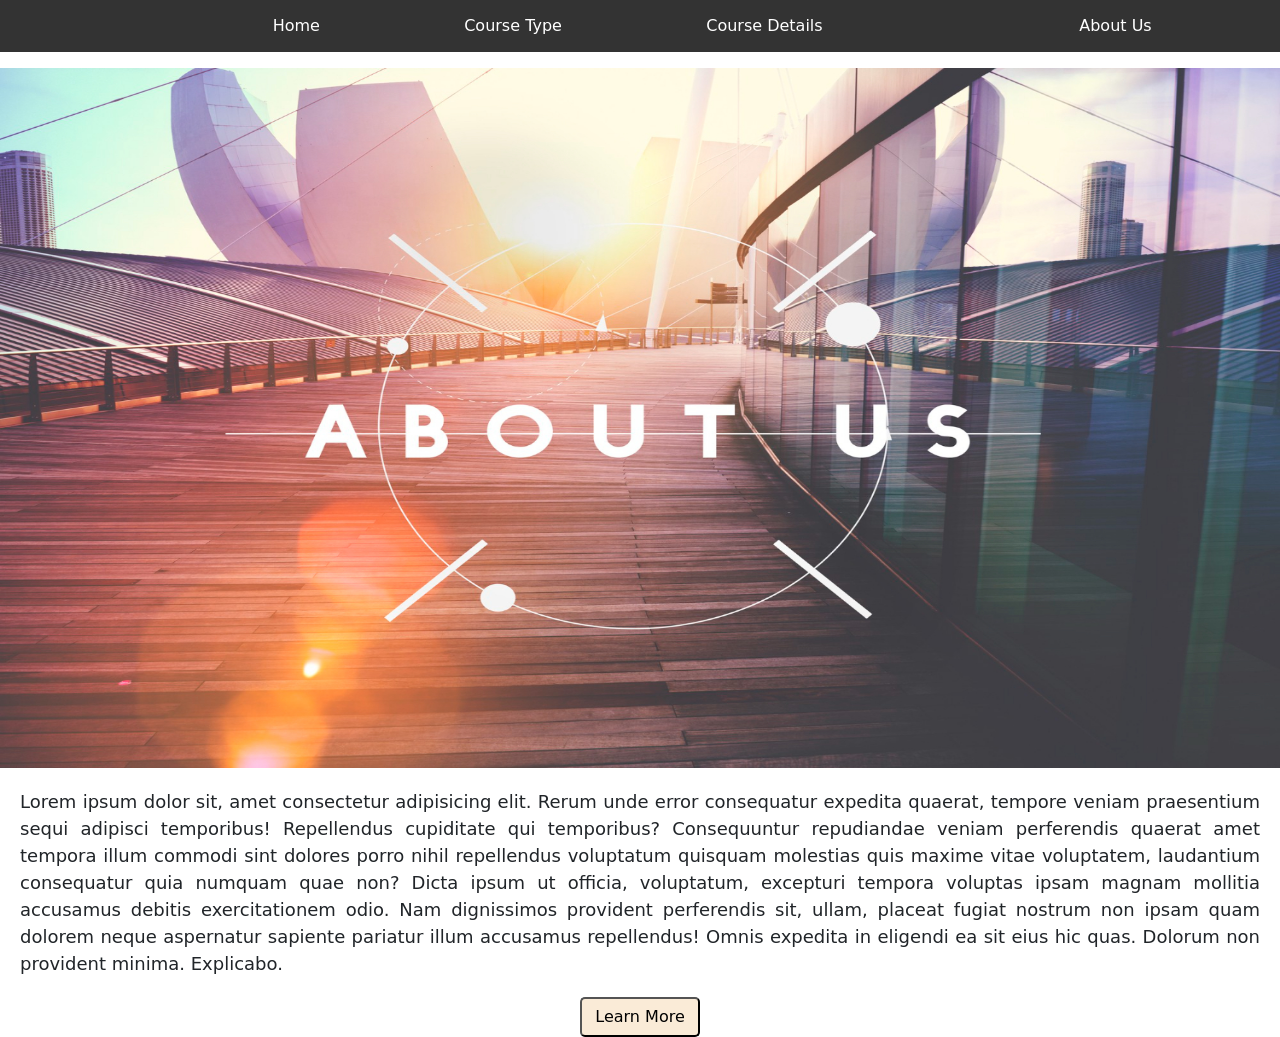
<file: aboutus.html>
<!DOCTYPE html>
<html lang="en">
<head>
    <meta charset="UTF-8">
    <meta name="viewport" content="width=device-width, initial-scale=1.0">
    <title>About Us</title>
    <link rel="stylesheet" href="style2.css">
    <link rel="stylesheet" href="https://cdn.jsdelivr.net/npm/bootstrap@5.3.5/dist/css/bootstrap.min.css">
</head>
<body class="detail2">
      <nav>
            <ul id="myList">
                <li>
                    <li>
                        <a href="index.html">Home</a>
                    </li>
                    <li>
                        <a href="coursetype.html">Course Type</a>
                    </li>
                    <li>
                        <a href="course.html">Course Details</a>
                    </li>
                </li>
                <li>
                    <li>
                        <a href="aboutus.html">About Us</a>
                    </li>
                </li>
            </ul>
        </nav>
        <main>
            <section class="del3">
               <div class="del4">
                <img src="/images/138509.jpg" alt="">
               </div>
               <div class="del5">
                <p>
                    Lorem ipsum dolor sit, amet consectetur adipisicing elit. Rerum unde error consequatur expedita quaerat, tempore veniam praesentium sequi adipisci temporibus! Repellendus cupiditate qui temporibus? Consequuntur repudiandae veniam perferendis quaerat amet tempora illum commodi sint dolores porro nihil repellendus voluptatum quisquam molestias quis maxime vitae voluptatem, laudantium consequatur quia numquam quae non? Dicta ipsum ut officia, voluptatum, excepturi tempora voluptas ipsam magnam mollitia accusamus debitis exercitationem odio. Nam dignissimos provident perferendis sit, ullam, placeat fugiat nostrum non ipsam quam dolorem neque aspernatur sapiente pariatur illum accusamus repellendus! Omnis expedita in eligendi ea sit eius hic quas. Dolorum non provident minima. Explicabo.
                </p>
               </div>
               <div class="del6">
                <button type="submit">Learn More</button>
               </div>
            </section>
        </main>
</body>
</html>
</file>
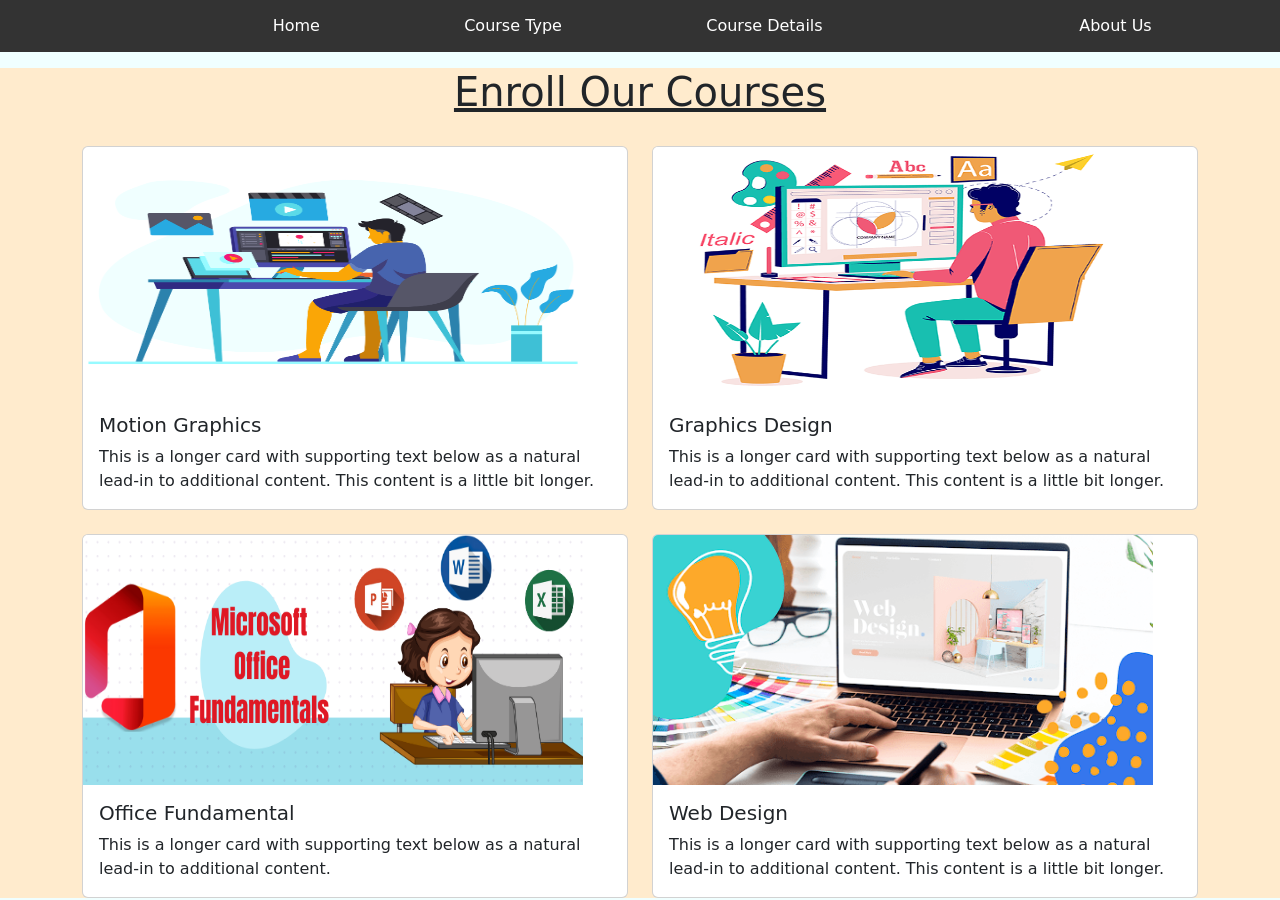
<file: coursetype.html>
<!DOCTYPE html>
<html lang="en">
<head>
    <meta charset="UTF-8">
    <meta name="viewport" content="width=device-width, initial-scale=1.0">
    <title>Course Type</title>
    <link rel="stylesheet" href="style1.css">
    <link rel="stylesheet" href="https://cdn.jsdelivr.net/npm/bootstrap@5.3.5/dist/css/bootstrap.min.css">
</head>
<body class="detail1">
        <nav>
            <ul id="myList">
                <li>
                    <li>
                        <a href="index.html">Home</a>
                    </li>
                    <li>
                        <a href="coursetype.html">Course Type</a>
                    </li>
                    <li>
                        <a href="course.html">Course Details</a>
                    </li>
                </li>
                <li>
                    <li>
                        <a href="aboutus.html">About Us</a>
                    </li>
                </li>
            </ul>
        </nav>
        <main>
            <section class="del">
                <div class="container">
                    <h1 class="del1">
                        Enroll Our Courses
                    </h1>
                    <div class="row row-cols-1 row-cols-md-2 g-4">
                        <div class="col">
                          <div class="card">
                            <img src="/images/Banner-01.png" class="card-img-top" alt="...">
                            <div class="card-body">
                              <h5 class="card-title">Motion Graphics</h5>
                              <p class="card-text">This is a longer card with supporting text below as a natural lead-in to additional content. This content is a little bit longer.</p>
                            </div>
                          </div>
                        </div>
                        <div class="col">
                          <div class="card">
                            <img src="/images/benefits-graphic-designer.png" class="card-img-top" alt="...">
                            <div class="card-body">
                              <h5 class="card-title">Graphics Design</h5>
                              <p class="card-text">This is a longer card with supporting text below as a natural lead-in to additional content. This content is a little bit longer.</p>
                            </div>
                          </div>
                        </div>
                        <div class="col">
                          <div class="card">
                            <img src="/images/ms.png" class="card-img-top" alt="...">
                            <div class="card-body">
                              <h5 class="card-title">Office Fundamental</h5>
                              <p class="card-text">This is a longer card with supporting text below as a natural lead-in to additional content.</p>
                            </div>
                          </div>
                        </div>
                        <div class="col">
                          <div class="card">
                            <img src="/images/unnamed.png" class="card-img-top" alt="...">
                            <div class="card-body">
                              <h5 class="card-title">Web Design</h5>
                              <p class="card-text">This is a longer card with supporting text below as a natural lead-in to additional content. This content is a little bit longer.</p>
                            </div>
                          </div>
                        </div>
                      </div>
                </div>
            </section>
        </main>
</body>
</html>
</file>
<file: style2.css>
ul{
    display: flex;
    justify-content: space-evenly;
    margin: 0;
    padding: 0;
    overflow: hidden;
    background-color: #333; 
    list-style-type: none;
}
li a{
    display: flex;
    color: white;
    text-align: center;
    padding: 14px 16px;
    text-decoration: none;
}
li a:hover{
    background-color: #111;
}
.del4 img{
    width: 100%;
    height: 700px;
}
.del5 p{
    font-size: large;
    text-align: justify;
    margin: 20px;
}
.del6{
    display: flex;
    text-align: center;
    justify-content: center;
}
.del6 button{
    background-color: antiquewhite;
    height: 40px;
    width: 120px;
    border-radius: 5px;
    cursor: pointer;

}
</file>
<file: style1.css>
.detail1{
    background-color:azure;
}
ul{
    display: flex;
    justify-content: space-evenly;
    margin: 0;
    padding: 0;
    overflow: hidden;
    background-color: #333; 
    list-style-type: none;
}
li a{
    display: flex;
    color: white;
    text-align: center;
    padding: 14px 16px;
    text-decoration: none;
}
li a:hover{
    background-color: #111;
}
.del{
    background-color: blanchedalmond;
}
.del1{
    text-align: center;
    margin-bottom: 30px;
    text-decoration:underline;
}
.card img{
    height: 250px;
    width: 500px;
}
</file>
